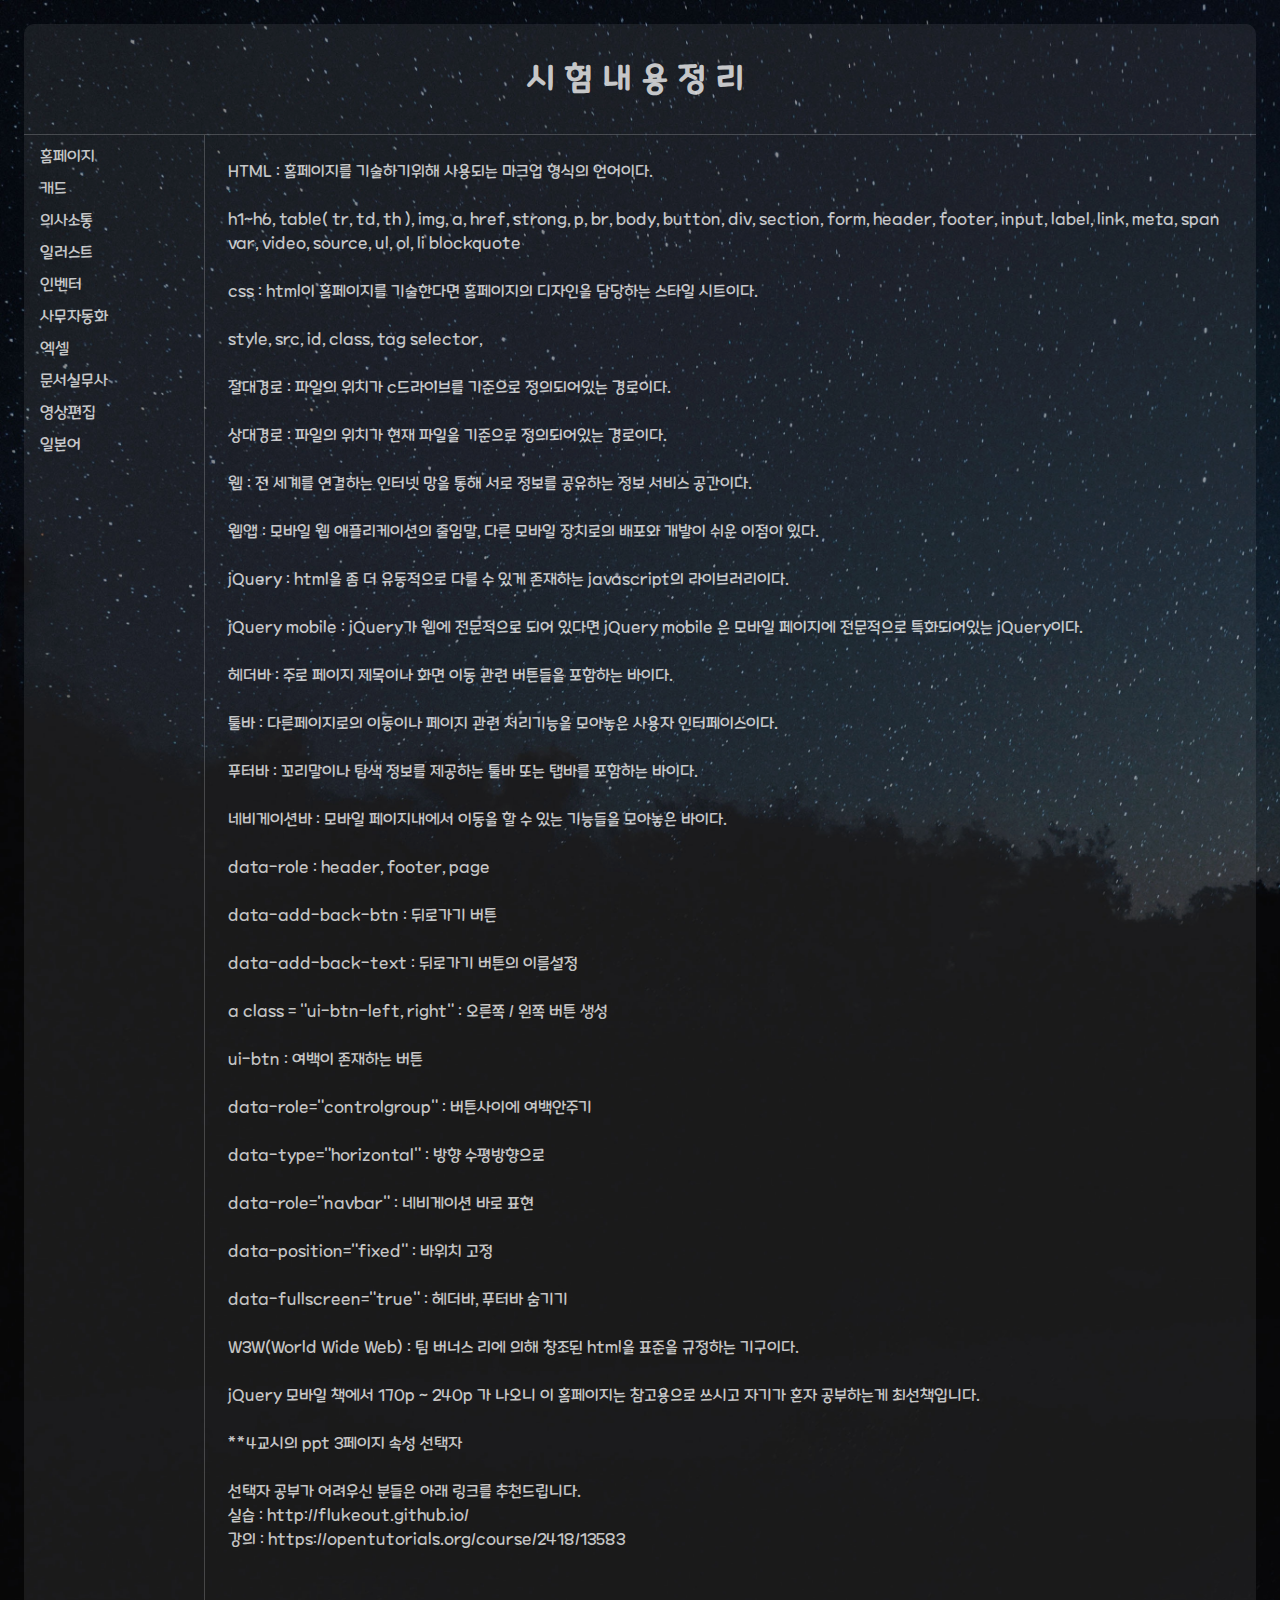
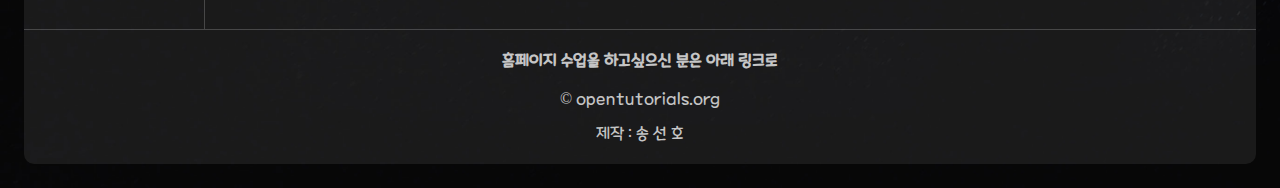
<file: index.html>
<!DOCTYPE html>
<html lang="en">
<head>
    <meta charset="UTF-8">
    <meta name="viewport" content="width=device-width, initial-scale=1">
    <link href="https://fonts.googleapis.com/css?family=Do+Hyeon" rel="stylesheet">
    <title>Exam Prepare</title>
    <link rel="stylesheet" href="exam.css">
    <link rel="shortcut icon" href="favicon.ico" />
</head>
<body>
    <div class="wrap">
        <header>
            <h1><a href="indexmain.html">시험내용정리</a></h1>
        </header>
        <nav>
            <ul>
                <li id="top"><a href="index.html">홈페이지</a></li>
                <li><a href="index(%20cad%20).html">캐드</a></li>
                <li><a href="index(%20communication%20).html">의사소통</a></li>
                <li><a href="index(%20illustrate%20).html">일러스트</a></li>
                <li><a href="index(%20inventor%20).html">인벤터</a></li>
                <li><a href="index(%20%EC%82%AC%EB%AC%B4%EC%9E%90%EB%8F%99%ED%99%94%20).html">사무자동화</a></li>
                <li><a href="index(%20excel%20).html">엑셀</a></li>
                <li><a href="index(%20%EB%AC%B8%EC%84%9C%EC%8B%A4%EB%B6%80%EC%82%AC%20).html">문서실무사</a></li>
                <li><a href="index(%20aftereffect%20).html">영상편집</a></li>
                <li><a href="index(%20%EC%9D%BC%EB%B3%B8%EC%96%B4%20).html">일본어</a></li>
            </ul>
        </nav>
        <article id="#">
            HTML : 홈페이지를 기술하기위해 사용되는 마크업 형식의 언어이다. <br><br>

            h1~h6, table( tr, td, th ), img, a, href, strong, p, br, body, button, div, section, form, header, footer, input, label, link, meta, span
            var, video, source, ul, ol, li blockquote<br><br>

            css : html이 홈페이지를 기술한다면 홈페이지의 디자인을 담당하는 스타일 시트이다. <br><br>

            style, src, id, class, tag selector, <br><br>

            절대경로 : 파일의 위치가 c드라이브를 기준으로 정의되어있는 경로이다. <br><br>

            상대경로 : 파일의 위치가 현재 파일을 기준으로 정의되어있는 경로이다. <br><br>

            웹 : 전 세계를 연결하는 인터넷 망을 통해 서로 정보를 공유하는 정보 서비스 공간이다.<br><br>

            웹앱 : 모바일 웹 애플리케이션의 줄임말, 다른 모바일 장치로의 배포와 개발이 쉬운 이점이 있다.<br><br>

            jQuery : html을 좀 더 유동적으로 다룰 수 있게 존재하는 javascript의 라이브러리이다.<br><br>

            jQuery mobile : jQuery가 웹에 전문적으로 되어 있다면 jQuery mobile 은 모바일 페이지에 전문적으로 특화되어있는 jQuery이다.<br><br>

            헤더바 : 주로 페이지 제목이나 화면 이동 관련 버튼들을 포함하는 바이다.<br><br>

            툴바 : 다른페이지로의 이동이나 페이지 관련 처리기능을 모아놓은 사용자 인터페이스이다.<br><br>

            푸터바 : 꼬리말이나 탐색 정보를 제공하는 툴바 또는 탭바를 포함하는 바이다.<br><br>

            네비게이션바 : 모바일 페이지내에서 이동을 할 수 있는 기능들을 모아놓은 바이다.<br><br>

            data-role : header, footer, page<br><br>

            data-add-back-btn : 뒤로가기 버튼<br><br>

            data-add-back-text : 뒤로가기 버튼의 이름설정<br><br>

            a class = "ui-btn-left, right" : 오른쪽 / 왼쪽 버튼 생성<br><br>

            ui-btn : 여백이 존재하는 버튼<br><br>

            data-role="controlgroup" : 버튼사이에 여백안주기<br><br>

            data-type="horizontal" : 방향 수평방향으로<br><br>

            data-role="navbar" : 네비게이션 바로 표현<br><br>

            data-position="fixed" : 바위치 고정<br><br>

            data-fullscreen="true" : 헤더바, 푸터바 숨기기<br><br>

            W3W(World Wide Web) : 팀 버너스 리에 의해 창조된 html을 표준을 규정하는 기구이다.<br><br>
            
            jQuery 모바일 책에서 170p ~ 240p 가 나오니 이 홈페이지는 참고용으로 쓰시고 자기가 혼자 공부하는게 최선책입니다. <br><br>

            **4교시의 ppt 3페이지 속성 선택자 <br><br>
            
            선택자 공부가 어려우신 분들은 아래 링크를 추천드립니다. <br>
            
            실습 : <a href="http://flukeout.github.io/">http://flukeout.github.io/</a><br>
            강의 : <a href="https://opentutorials.org/course/2418/13583">https://opentutorials.org/course/2418/13583</a>
            
        </article>
        <footer>
            <h4>홈페이지 수업을 하고싶으신 분은 아래 링크로</h4>
            &copy;<a href="https://opentutorials.org/course/1"> opentutorials.org</a>
            <p>제작 : 송 선 호</p>
        </footer>
    </div>
    <!-- 라이브리 시티 설치 코드 -->
    <div id="lv-container" data-id="city" data-uid="MTAyMC80MDMwNC8xNjgzMQ==" style="background-color : rgba(255,255,255,0.9); margin : auto; padding : 0; max-width : 1450px;">
        <script type="text/javascript">
       (function(d, s) {
           var j, e = d.getElementsByTagName(s)[0];

           if (typeof LivereTower === 'function') { return; }

           j = d.createElement(s);
           j.src = 'https://cdn-city.livere.com/js/embed.dist.js';
           j.async = true;

           e.parentNode.insertBefore(j, e);
       })(document, 'script');
        </script>
    <noscript> 라이브리 댓글 작성을 위해 JavaScript를 활성화 해주세요</noscript>
    </div>
    <!-- 시티 설치 코드 끝 -->
</body>
</html>
</file>
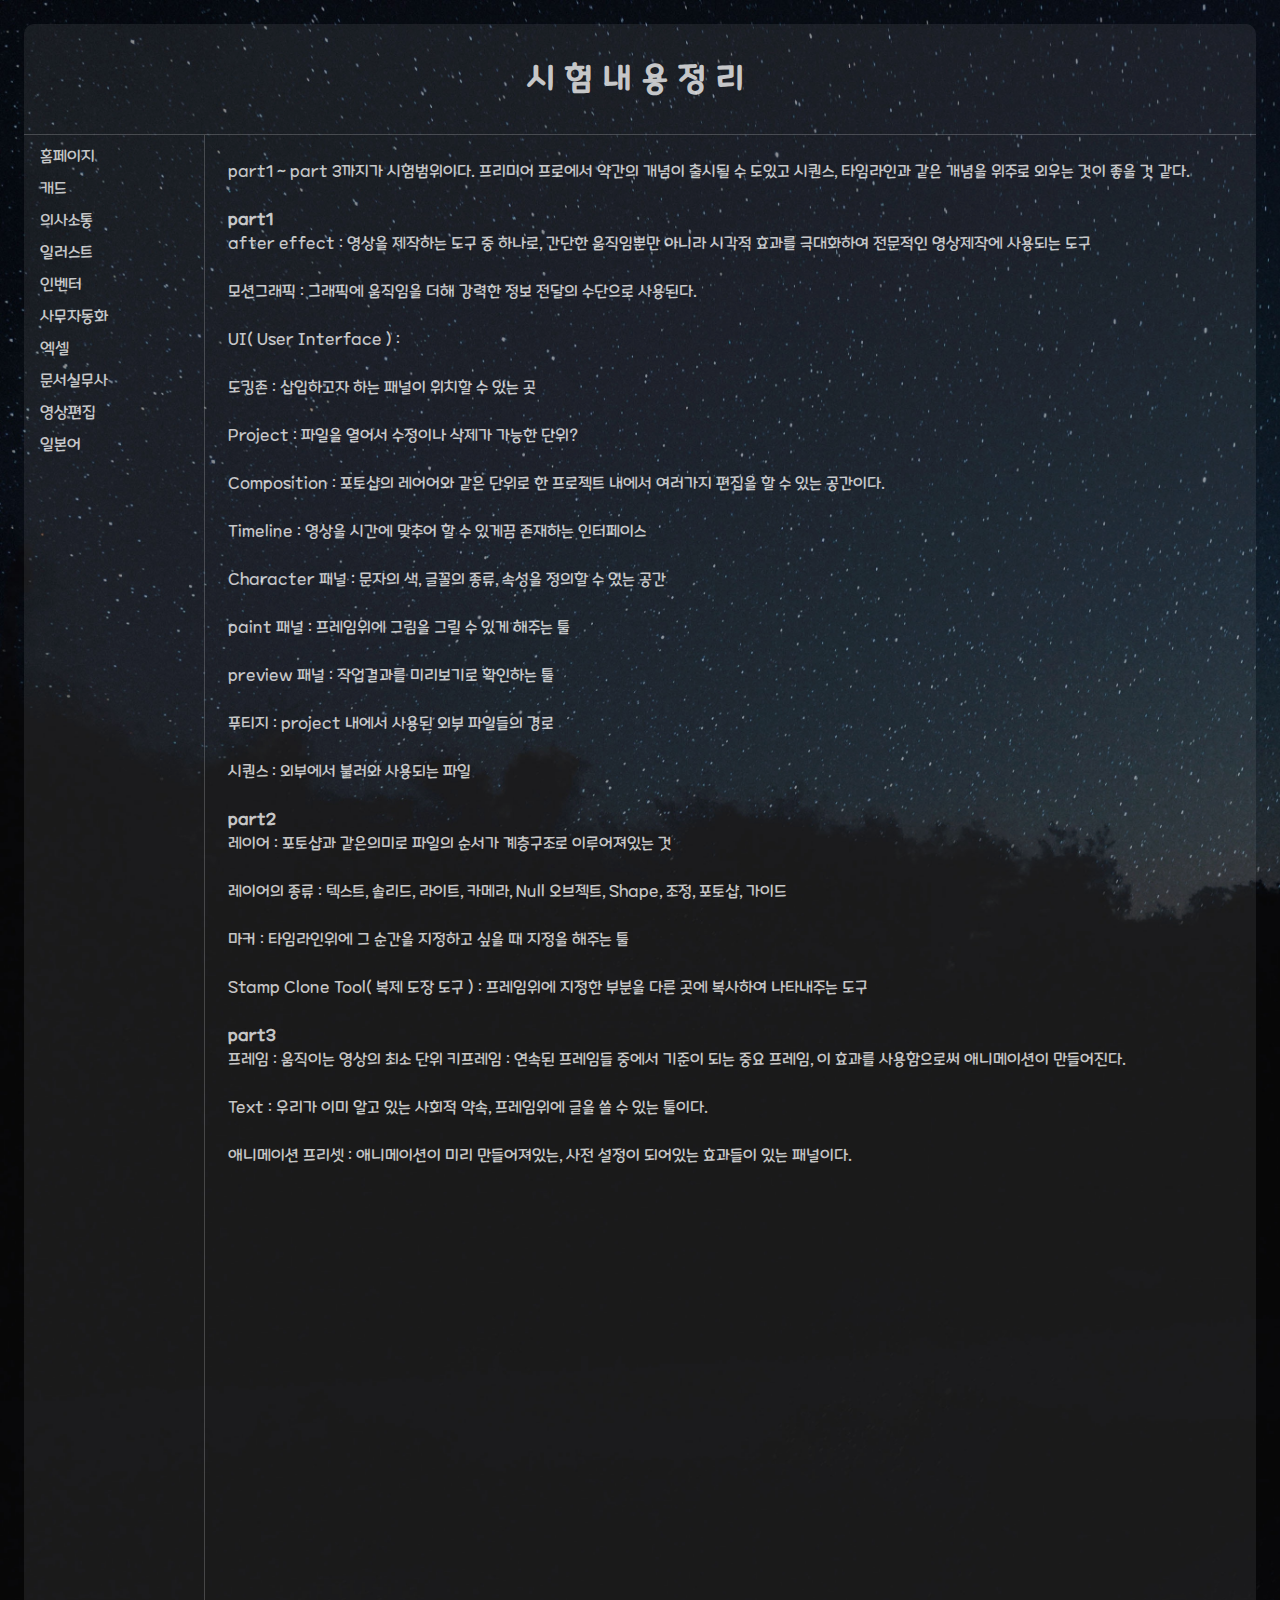
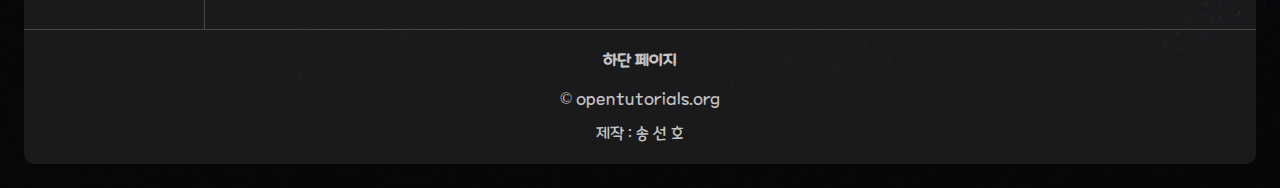
<file: index( aftereffect ).html>
<!DOCTYPE html>
<html lang="en">
<head>
    <meta charset="UTF-8">
    <meta name="viewport" content="width=device-width, initial-scale=1">
    <link href="https://fonts.googleapis.com/css?family=Do+Hyeon" rel="stylesheet">
    <title>AffterEffect</title>
    <link rel="stylesheet" href="exam.css">
    <link rel="shortcut icon" href="favicon.ico" />
</head>
<body>
    <div class="wrap">
        <header>
            <h1><a href="indexmain.html">시험내용정리</a></h1>
        </header>
        <nav>
            <ul>
                <li id="top"><a href="index.html">홈페이지</a></li>
                <li><a href="index(%20cad%20).html">캐드</a></li>
                <li><a href="index(%20communication%20).html">의사소통</a></li>
                <li><a href="index(%20illustrate%20).html">일러스트</a></li>
                <li><a href="index(%20inventor%20).html">인벤터</a></li>
                <li><a href="index(%20%EC%82%AC%EB%AC%B4%EC%9E%90%EB%8F%99%ED%99%94%20).html">사무자동화</a></li>
                <li><a href="index(%20excel%20).html">엑셀</a></li>
                <li><a href="index(%20%EB%AC%B8%EC%84%9C%EC%8B%A4%EB%B6%80%EC%82%AC%20).html">문서실무사</a></li>
                <li><a href="index(%20aftereffect%20).html">영상편집</a></li>
                <li><a href="index(%20%EC%9D%BC%EB%B3%B8%EC%96%B4%20).html">일본어</a></li>
            </ul>
        </nav>
        <article id="#">
            part1 ~ part 3까지가 시험범위이다. 프리미어 프로에서 약간의 개념이 출시될 수 도있고 시퀀스, 타임라인과 같은 개념을 위주로 외우는 것이 좋을 것 같다.
            <br><br>
            <strong>part1</strong><br>
	
            after effect : 영상을 제작하는 도구 중 하나로, 간단한 움직임뿐만 아니라 시각적 효과를 극대화하여 전문적인 영상제작에 사용되는 도구<br><br>

            모션그래픽 : 그래픽에 움직임을 더해 강력한 정보 전달의 수단으로 사용된다.<br><br>

            UI( User Interface ) : <br><br>

            도킹존 : 삽입하고자 하는 패널이 위치할 수 있는 곳<br><br>

            Project : 파일을 열어서 수정이나 삭제가 가능한 단위?<br><br>

            Composition : 포토샵의 레어어와 같은 단위로 한 프로젝트 내에서 여러가지 편집을 할 수 있는 공간이다.<br><br>

            Timeline : 영상을 시간에 맞추어 할 수 있게끔 존재하는 인터페이스<br><br>

            Character 패널 : 문자의 색, 글꼴의 종류, 속성을 정의할 수 있는 공간<br><br>

            paint 패널 : 프레임위에 그림을 그릴 수 있게 해주는 툴<br><br>

            preview 패널 : 작업결과를 미리보기로 확인하는 툴<br><br>

            푸티지 : project 내에서 사용된 외부 파일들의 경로<br><br>

            시퀀스 : 외부에서 불러와 사용되는 파일<br><br>

            <strong>part2</strong><br>

            레이어 : 포토샵과 같은의미로 파일의 순서가 계층구조로 이루어져있는 것<br><br>

            레이어의 종류 : 텍스트, 솔리드, 라이트, 카메라, Null 오브젝트, Shape, 조정, 포토샵, 가이드<br><br>

            마커 : 타임라인위에 그 순간을 지정하고 싶을 때 지정을 해주는 툴<br><br>

            Stamp Clone Tool( 복제 도장 도구 ) : 프레임위에 지정한 부분을 다른 곳에 복사하여 나타내주는 도구<br><br>

            <strong>part3</strong><br>

            프레임 : 움직이는 영상의 최소 단위

            키프레임 : 연속된 프레임들 중에서 기준이 되는 중요 프레임, 이 효과를 사용함으로써 애니메이션이 만들어진다.<br><br>

            Text : 우리가 이미 알고 있는 사회적 약속, 프레임위에 글을 쓸 수 있는 툴이다.<br><br>

            애니메이션 프리셋 : 애니메이션이 미리 만들어져있는, 사전 설정이 되어있는 효과들이 있는 패널이다.<br><br>

        </article>
        <footer>
            <h4>하단 페이지</h4>
            &copy;<a href="https://opentutorials.org/course/1"> opentutorials.org</a>
            <p>제작 : 송 선 호</p>
        </footer>
    </div>
</body>
</html>
</file>
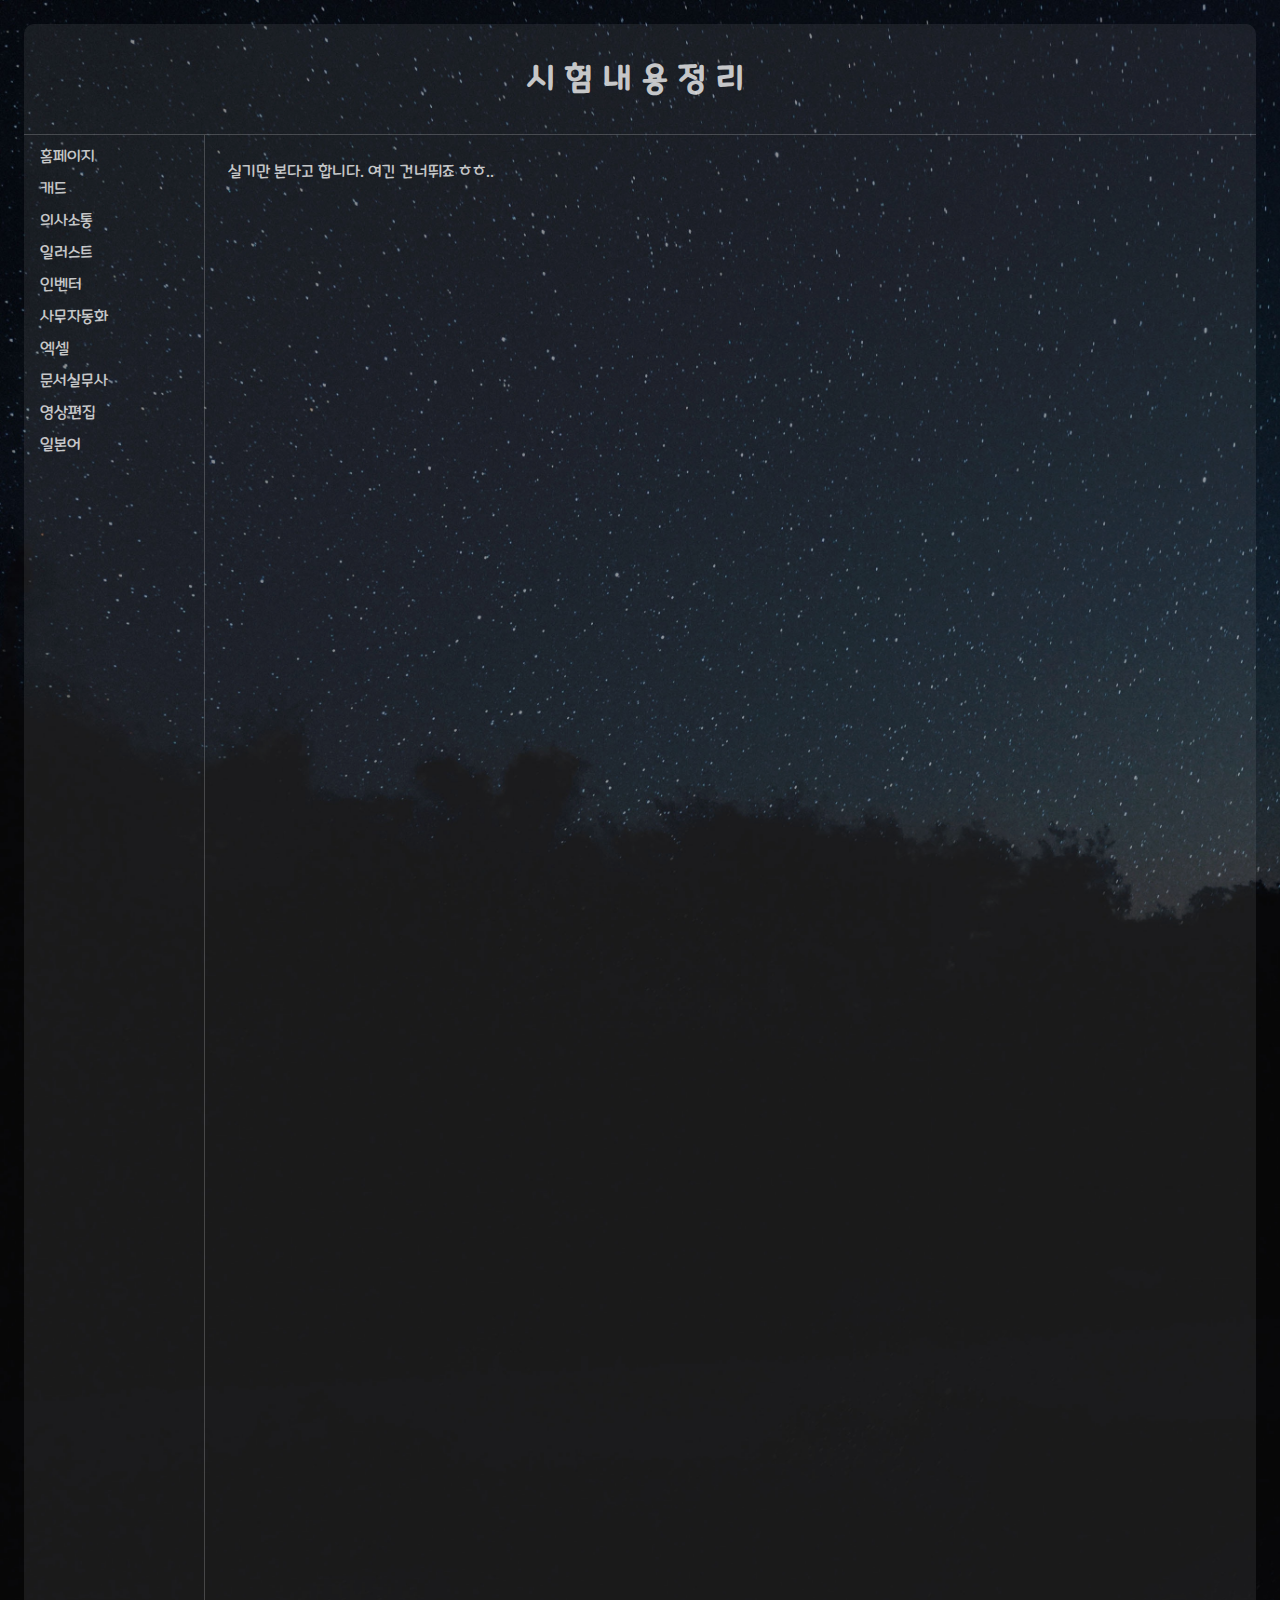
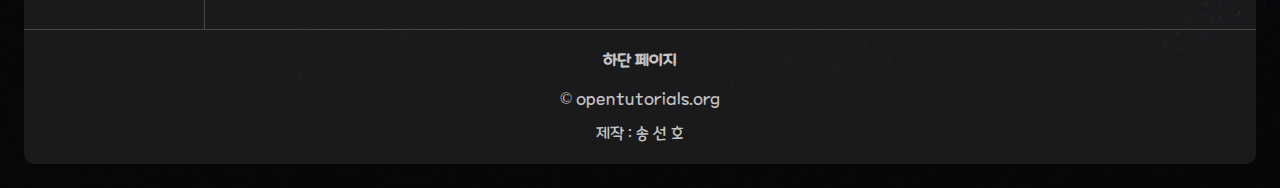
<file: index( cad ).html>
<!DOCTYPE HTML>
<html lang="en">
<head>
    <meta charset="UTF-8">
    <meta name="viewport" content="width=device-width, initial-scale=1">
    <link rel="stylesheet" href="exam.css">
    <title>AutoCAD</title>
    <link rel="shortcut icon" href="favicon.ico" />
</head>
<body>
    <div class="wrap">
        <header>
            <h1><a href="indexmain.html">시험내용정리</a></h1>
        </header>
        <nav>
            <ul>
                <li id="top"><a href="index.html">홈페이지</a></li>
                <li><a href="index(%20cad%20).html">캐드</a></li>
                <li><a href="index(%20communication%20).html">의사소통</a></li>
                <li><a href="index(%20illustrate%20).html">일러스트</a></li>
                <li><a href="index(%20inventor%20).html">인벤터</a></li>
                <li><a href="index(%20%EC%82%AC%EB%AC%B4%EC%9E%90%EB%8F%99%ED%99%94%20).html">사무자동화</a></li>
                <li><a href="index(%20excel%20).html">엑셀</a></li>
                <li><a href="index(%20%EB%AC%B8%EC%84%9C%EC%8B%A4%EB%B6%80%EC%82%AC%20).html">문서실무사</a></li>
                <li><a href="index(%20aftereffect%20).html">영상편집</a></li>
                <li><a href="index(%20%EC%9D%BC%EB%B3%B8%EC%96%B4%20).html">일본어</a></li>
            </ul>
        </nav>
        <article id="#">
        	실기만 본다고 합니다. 여긴 건너뛰죠 ㅎㅎ..
        </article>
        <footer>
            <h4>하단 페이지</h4>
            &copy;<a href="https://opentutorials.org/course/1"> opentutorials.org</a>
            <p>제작 : 송 선 호</p>
        </footer>
    </div>
</body>
</html>
</file>
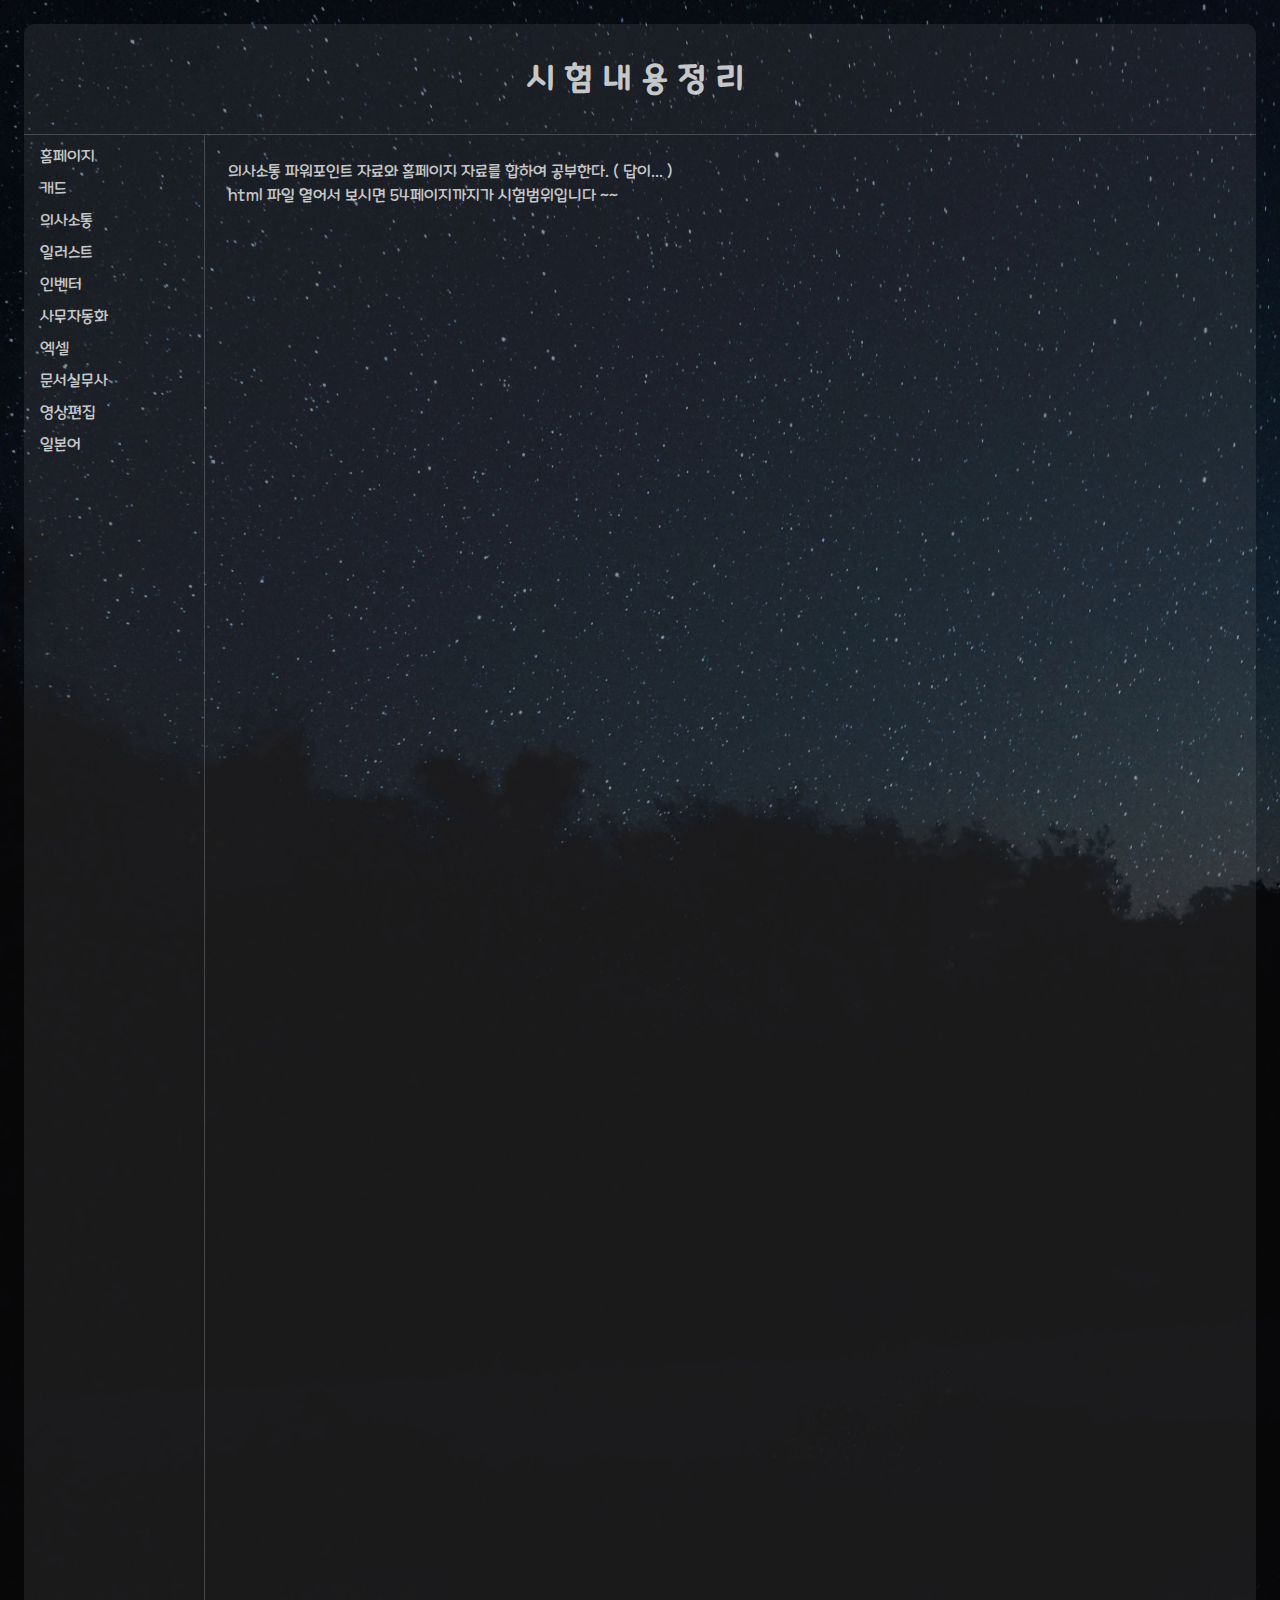
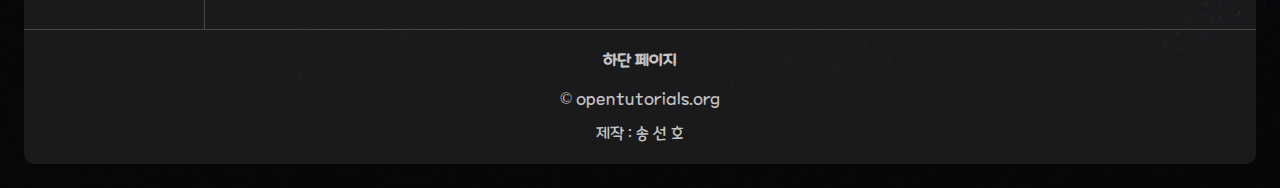
<file: index( communication ).html>
<!DOCTYPE html>
<html lang="en">
<head>
    <meta charset="UTF-8">
    <meta name="viewport" content="width=device-width, initial-scale=1">
    <link href="https://fonts.googleapis.com/css?family=Do+Hyeon" rel="stylesheet">
    <title>Communication</title>
    <link rel="stylesheet" href="exam.css">
    <link rel="shortcut icon" href="favicon.ico" />
</head>
<body>
    <div class="wrap">
        <header>
            <h1><a href="indexmain.html">시험내용정리</a></h1>
        </header>
        <nav>
            <ul>
                <li id="top"><a href="index.html">홈페이지</a></li>
                <li><a href="index(%20cad%20).html">캐드</a></li>
                <li><a href="index(%20communication%20).html">의사소통</a></li>
                <li><a href="index(%20illustrate%20).html">일러스트</a></li>
                <li><a href="index(%20inventor%20).html">인벤터</a></li>
                <li><a href="index(%20%EC%82%AC%EB%AC%B4%EC%9E%90%EB%8F%99%ED%99%94%20).html">사무자동화</a></li>
                <li><a href="index(%20excel%20).html">엑셀</a></li>
                <li><a href="index(%20%EB%AC%B8%EC%84%9C%EC%8B%A4%EB%B6%80%EC%82%AC%20).html">문서실무사</a></li>
                <li><a href="index(%20aftereffect%20).html">영상편집</a></li>
                <li><a href="index(%20%EC%9D%BC%EB%B3%B8%EC%96%B4%20).html">일본어</a></li>
            </ul>
        </nav>
        <article id="#">
            의사소통 파워포인트 자료와 홈페이지 자료를 합하여 공부한다. ( 답이... ) <br>
            html 파일 열어서 보시면 54페이지까지가 시험범위입니다 ~~
        </article>
        <footer>
            <h4>하단 페이지</h4>
            &copy;<a href="https://opentutorials.org/course/1"> opentutorials.org</a>
            <p>제작 : 송 선 호</p>
        </footer>
    </div>
</body>
</html>
</file>
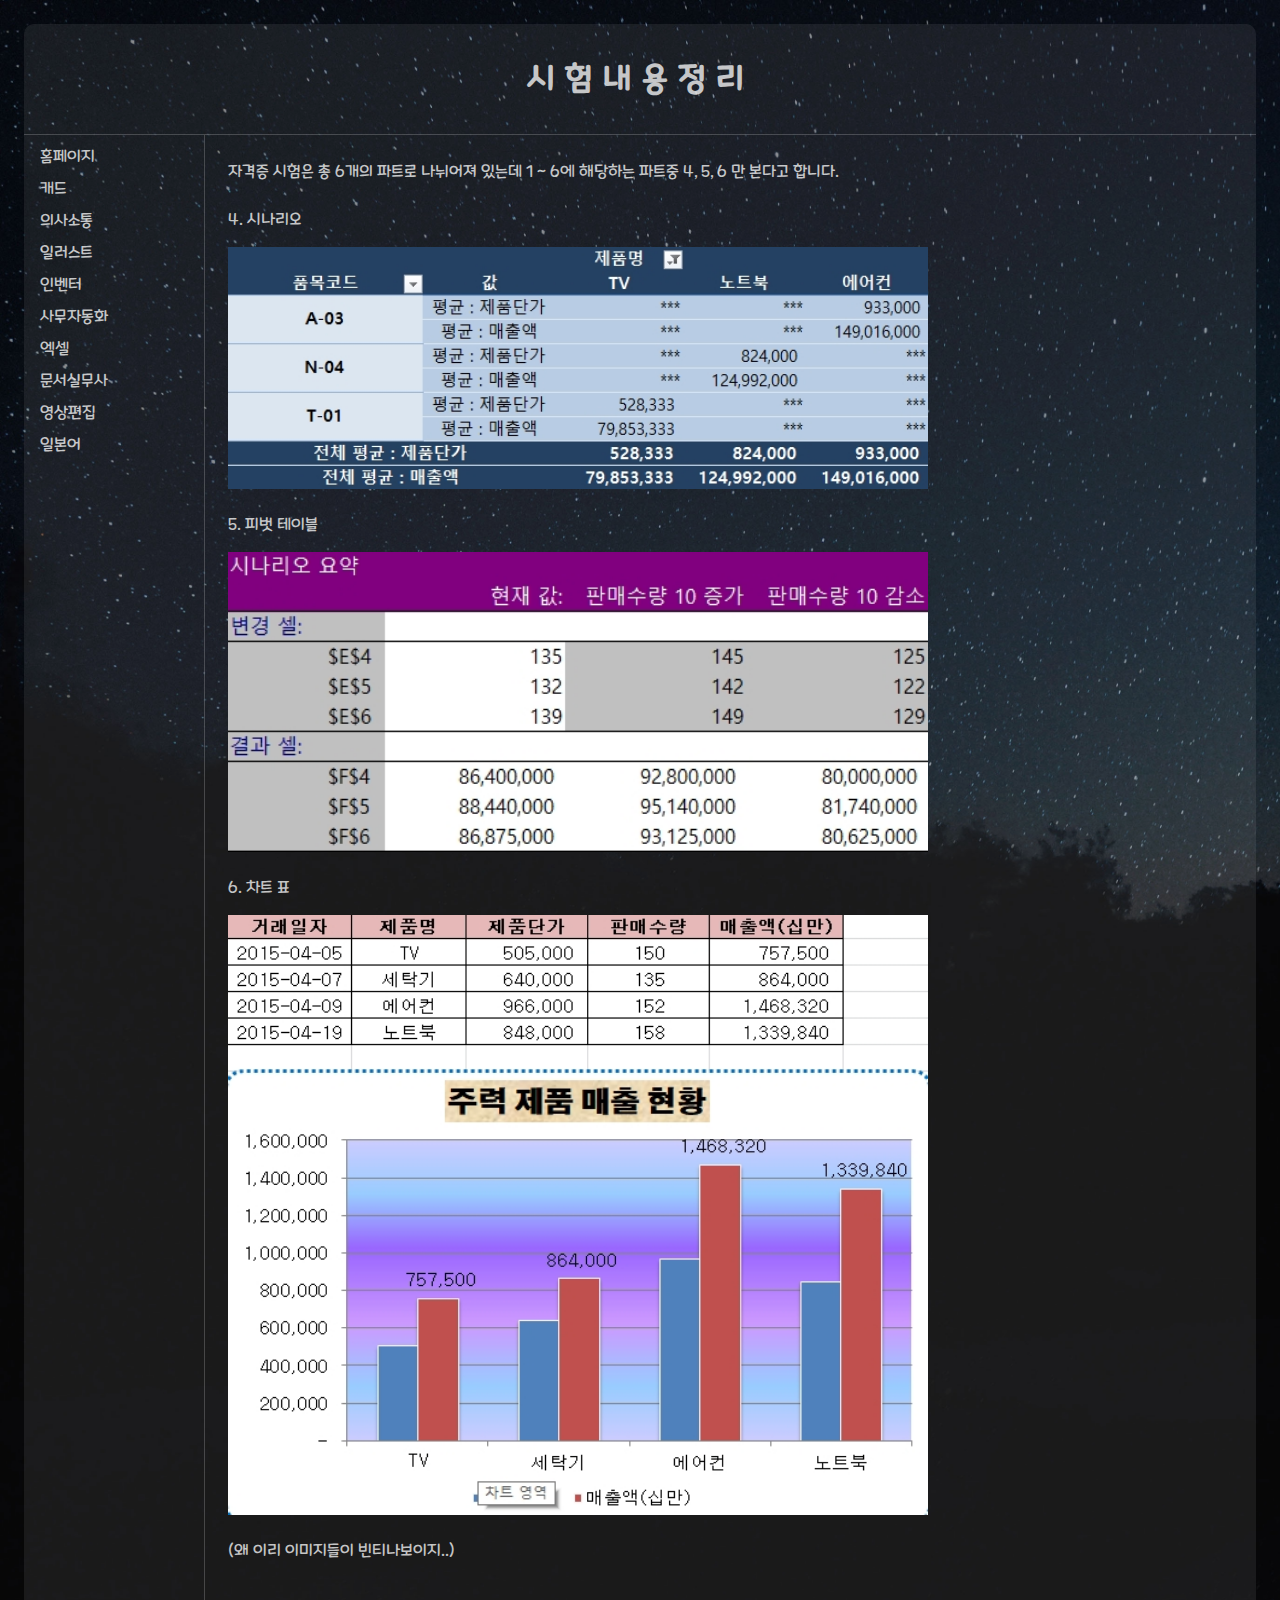
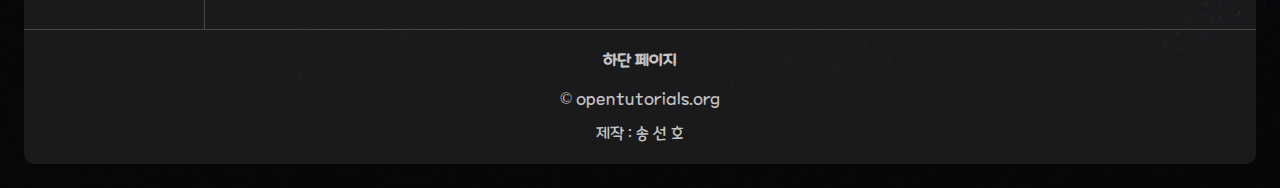
<file: index( excel ).html>
<!DOCTYPE html>
<html lang="en">
<head>
    <meta charset="UTF-8">
    <meta name="viewport" content="width=device-width, initial-scale=1">
    <link href="https://fonts.googleapis.com/css?family=Do+Hyeon" rel="stylesheet">
    <title>Excel</title>
    <link rel="stylesheet" href="exam.css">
    <link rel="shortcut icon" href="favicon.ico" />
</head>
<body>
    <div class="wrap">
        <div class="header"></div>
        <header>
            <h1><a href="indexmain.html">시험내용정리</a></h1>
        </header>
        <nav>
            <ul>
                <li id="top"><a href="index.html">홈페이지</a></li>
                <li><a href="index(%20cad%20).html">캐드</a></li>
                <li><a href="index(%20communication%20).html">의사소통</a></li>
                <li><a href="index(%20illustrate%20).html">일러스트</a></li>
                <li><a href="index(%20inventor%20).html">인벤터</a></li>
                <li><a href="index(%20%EC%82%AC%EB%AC%B4%EC%9E%90%EB%8F%99%ED%99%94%20).html">사무자동화</a></li>
                <li><a href="index(%20excel%20).html">엑셀</a></li>
                <li><a href="index(%20%EB%AC%B8%EC%84%9C%EC%8B%A4%EB%B6%80%EC%82%AC%20).html">문서실무사</a></li>
                <li><a href="index(%20aftereffect%20).html">영상편집</a></li>
                <li><a href="index(%20%EC%9D%BC%EB%B3%B8%EC%96%B4%20).html">일본어</a></li>
            </ul>
        </nav>
        <article id="#">
            자격증 시험은 총 6개의 파트로 나뉘어져 있는데 1 ~ 6에 해당하는 파트중 4, 5, 6 만 본다고 합니다. <br><br>
            4. 시나리오<br>
            <img src="1.jpg" alt="1.jpg"><br>
            5. 피벗 테이블 <br>
            <img src="2.jpg" alt="2.jpg"><br>
            6. 차트 표<br>
            <img src="3.jpg" alt="3.jpg"><br>
            (왜 이리 이미지들이 빈티나보이지..)
        </article>
        <footer>
            <h4>하단 페이지</h4>
            &copy;<a href="https://opentutorials.org/course/1"> opentutorials.org</a>
            <p>제작 : 송 선 호</p>
        </footer>
    </div>
</body>
</html>
</file>
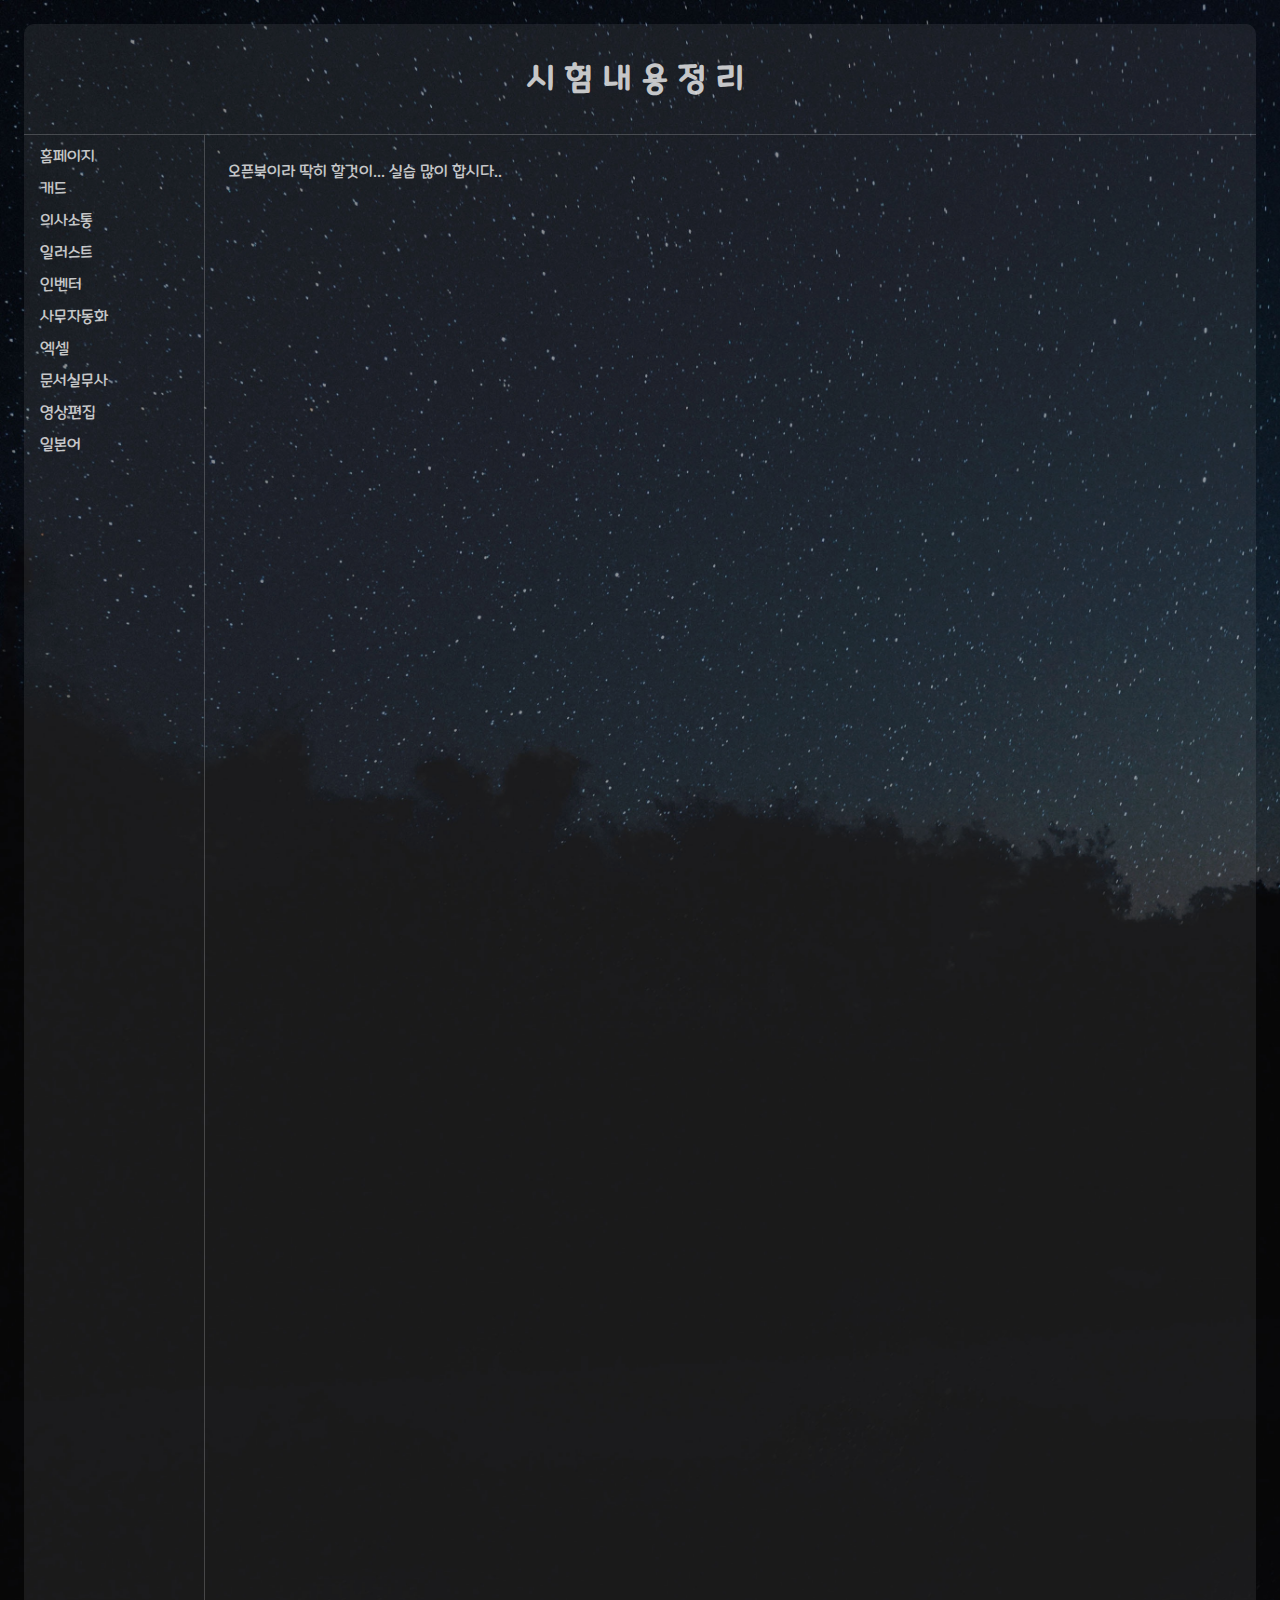
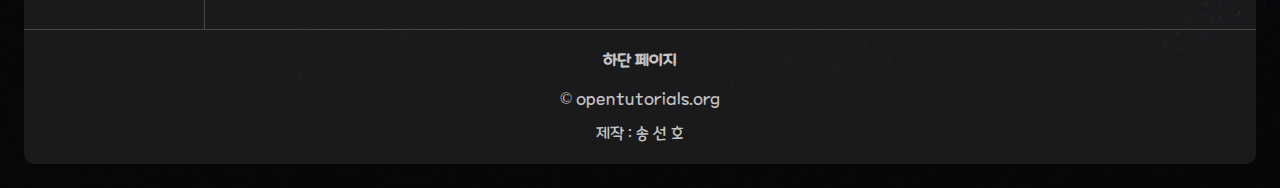
<file: index( illustrate ).html>
<!DOCTYPE html>
<html lang="en">
<head>
    <meta charset="UTF-8">
    <meta name="viewport" content="width=device-width, initial-scale=1">
    <link href="https://fonts.googleapis.com/css?family=Do+Hyeon" rel="stylesheet">
    <title>Illustrate</title>
    <link rel="stylesheet" href="exam.css">
    <link rel="shortcut icon" href="favicon.ico" />
</head>
<body>
    <div class="wrap">
        <header>
            <h1><a href="indexmain.html">시험내용정리</a></h1>
        </header>
        <nav>
            <ul>
                <li id="top"><a href="index.html">홈페이지</a></li>
                <li><a href="index(%20cad%20).html">캐드</a></li>
                <li><a href="index(%20communication%20).html">의사소통</a></li>
                <li><a href="index(%20illustrate%20).html">일러스트</a></li>
                <li><a href="index(%20inventor%20).html">인벤터</a></li>
                <li><a href="index(%20%EC%82%AC%EB%AC%B4%EC%9E%90%EB%8F%99%ED%99%94%20).html">사무자동화</a></li>
                <li><a href="index(%20excel%20).html">엑셀</a></li>
                <li><a href="index(%20%EB%AC%B8%EC%84%9C%EC%8B%A4%EB%B6%80%EC%82%AC%20).html">문서실무사</a></li>
                <li><a href="index(%20aftereffect%20).html">영상편집</a></li>
                <li><a href="index(%20%EC%9D%BC%EB%B3%B8%EC%96%B4%20).html">일본어</a></li>
            </ul>
        </nav>
        <article id="#">
            오픈북이라 딱히 할것이... 실습 많이 합시다..
        </article>
        <footer>
            <h4>하단 페이지</h4>
            &copy;<a href="https://opentutorials.org/course/1"> opentutorials.org</a>
            <p>제작 : 송 선 호</p>
        </footer>
    </div>
</body>
</html>
</file>
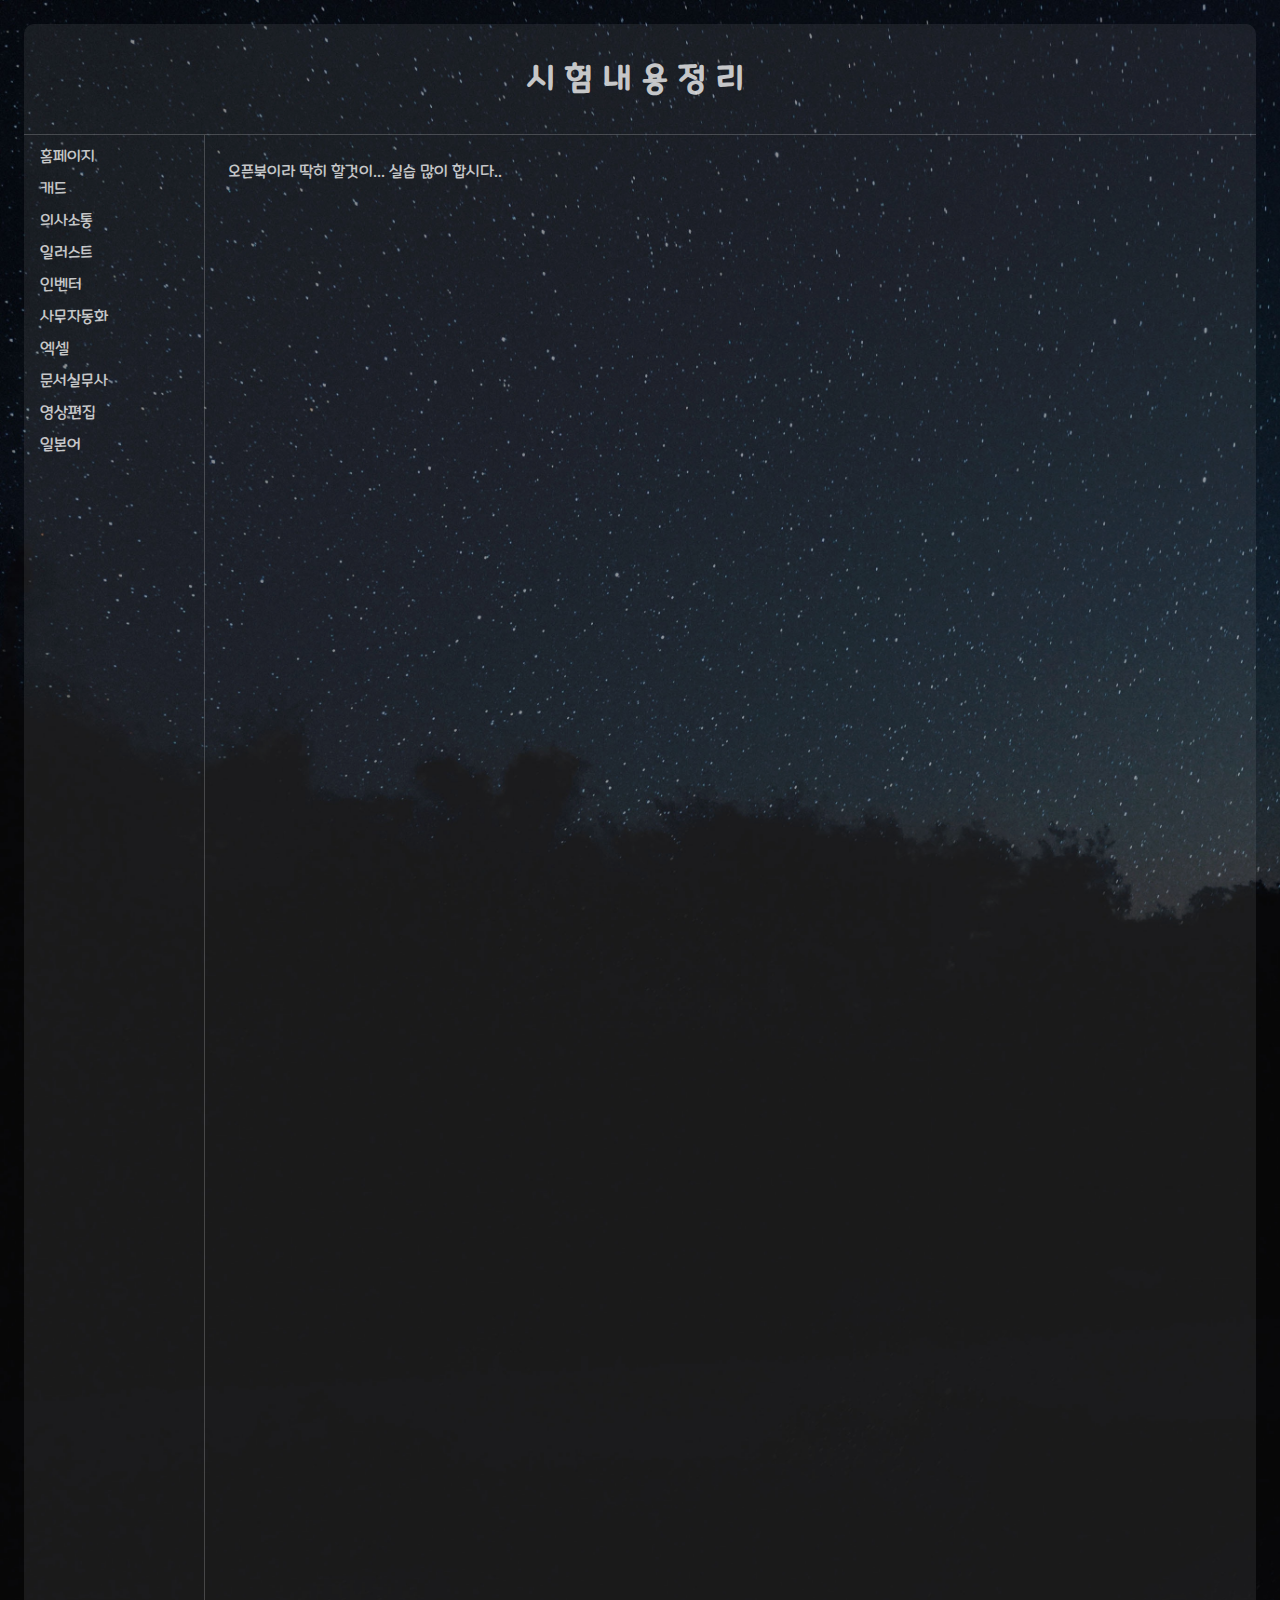
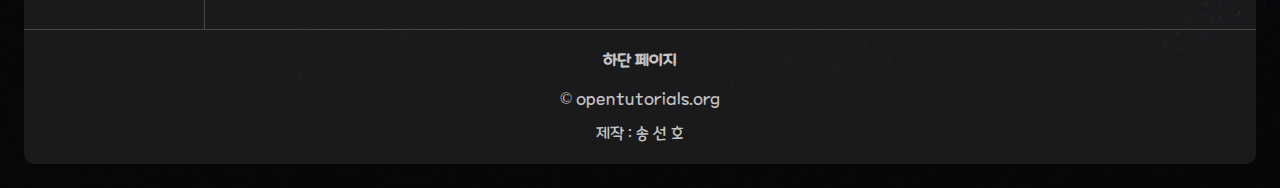
<file: index( inventor ).html>
<!DOCTYPE html>
<html lang="en">
<head>
    <meta charset="UTF-8">
    <meta name="viewport" content="width=device-width, initial-scale=1">
    <link href="https://fonts.googleapis.com/css?family=Do+Hyeon" rel="stylesheet">
    <title>Inventor</title>
    <link rel="stylesheet" href="exam.css">
    <link rel="shortcut icon" href="favicon.ico" />
</head>
<body>
    <div class="wrap">
        <header>
            <h1><a href="indexmain.html">시험내용정리</a></h1>
        </header>
        <nav>
            <ul>
                <li id="top"><a href="index.html">홈페이지</a></li>
                <li><a href="index(%20cad%20).html">캐드</a></li>
                <li><a href="index(%20communication%20).html">의사소통</a></li>
                <li><a href="index(%20illustrate%20).html">일러스트</a></li>
                <li><a href="index(%20inventor%20).html">인벤터</a></li>
                <li><a href="index(%20%EC%82%AC%EB%AC%B4%EC%9E%90%EB%8F%99%ED%99%94%20).html">사무자동화</a></li>
                <li><a href="index(%20excel%20).html">엑셀</a></li>
                <li><a href="index(%20%EB%AC%B8%EC%84%9C%EC%8B%A4%EB%B6%80%EC%82%AC%20).html">문서실무사</a></li>
                <li><a href="index(%20aftereffect%20).html">영상편집</a></li>
                <li><a href="index(%20%EC%9D%BC%EB%B3%B8%EC%96%B4%20).html">일본어</a></li>
            </ul>
        </nav>
        <article id="#">
            오픈북이라 딱히 할것이... 실습 많이 합시다..
        </article>
        <footer>
            <h4>하단 페이지</h4>
            &copy;<a href="https://opentutorials.org/course/1"> opentutorials.org</a>
            <p>제작 : 송 선 호</p>
        </footer>
    </div>
</body>
</html>
</file>
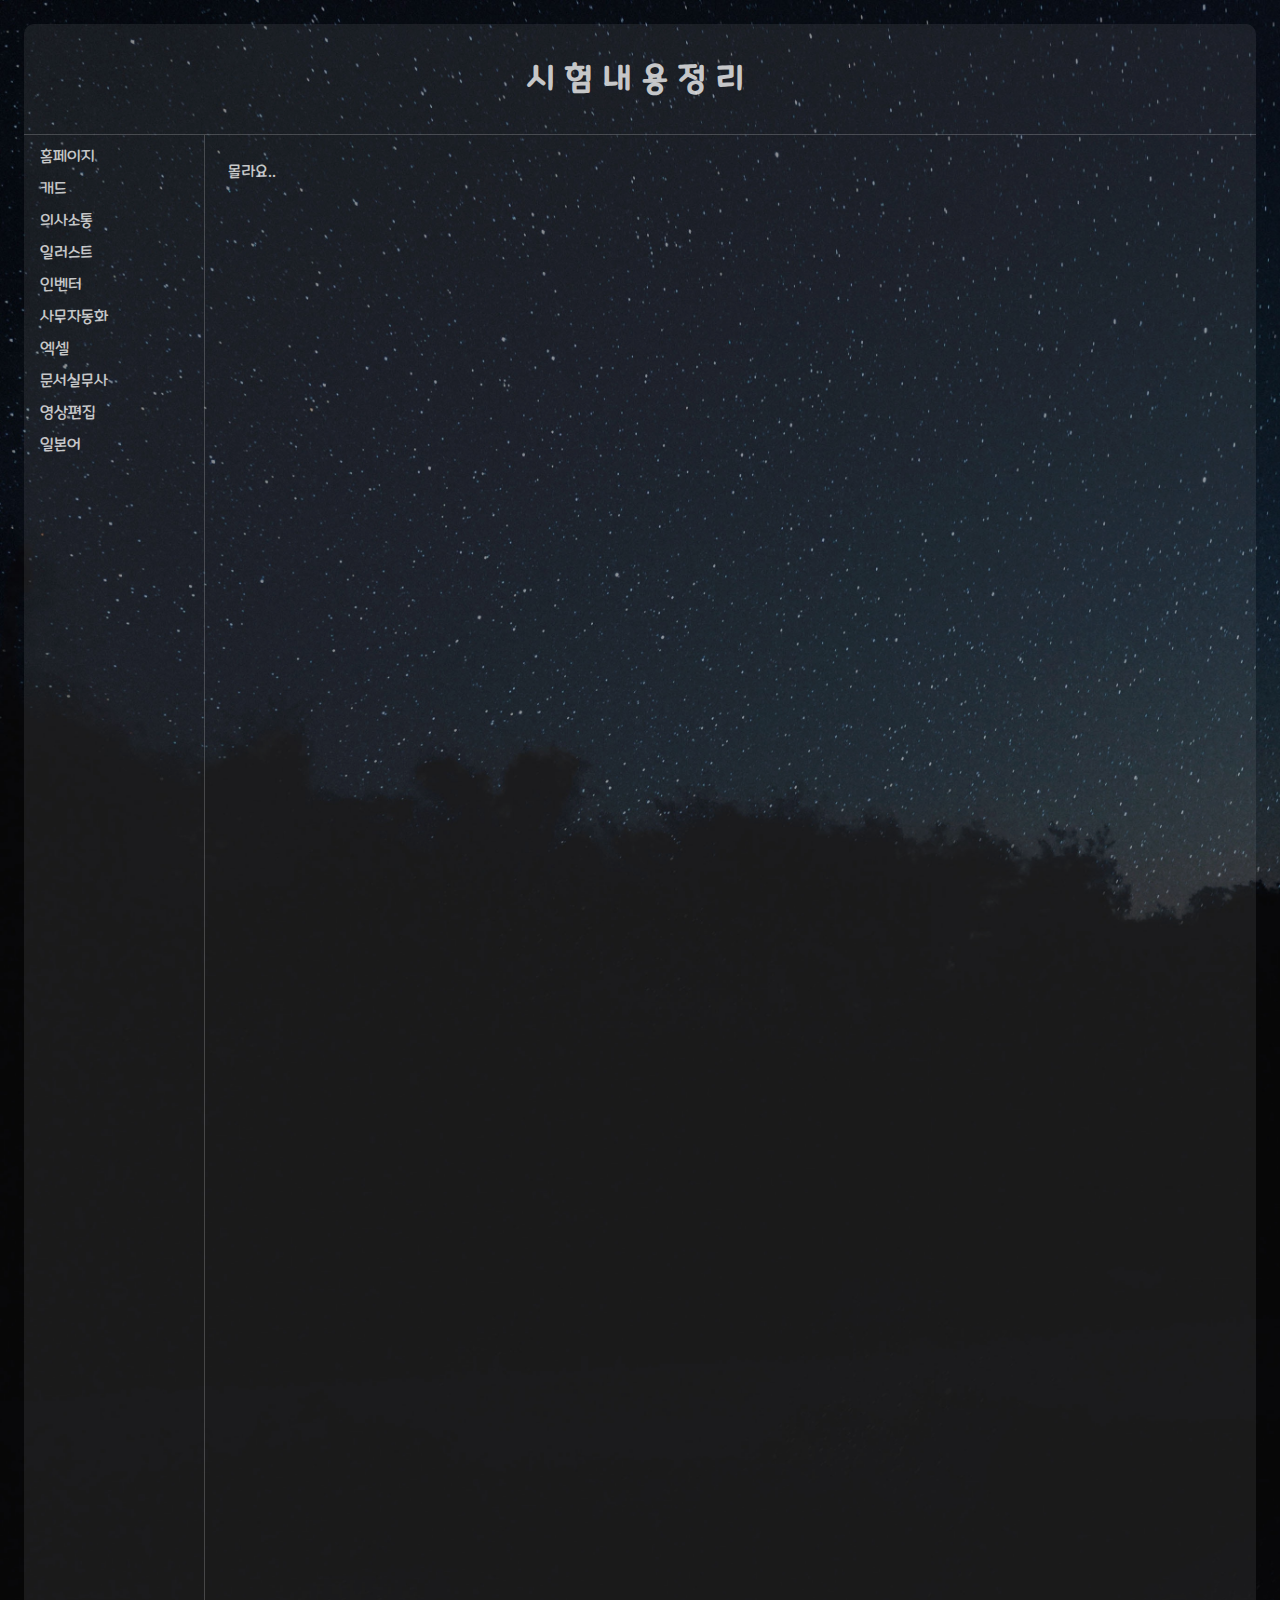
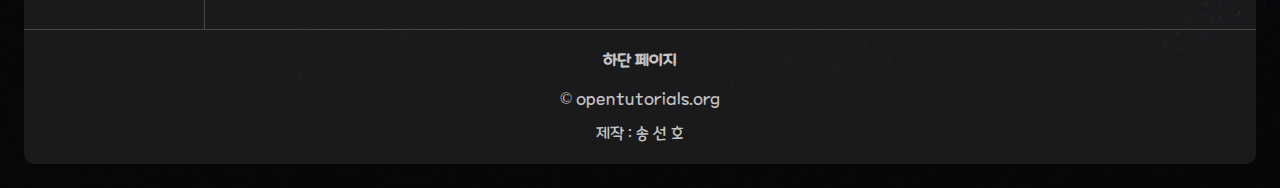
<file: index( 문서실부사 ).html>
<!DOCTYPE html>
<html lang="en">
<head>
    <meta charset="UTF-8">
    <meta name="viewport" content="width=device-width, initial-scale=1">
    <link href="https://fonts.googleapis.com/css?family=Do+Hyeon" rel="stylesheet">
    <title>문서실무사</title>
    <link rel="stylesheet" href="exam.css">
    <link rel="shortcut icon" href="favicon.ico" />
</head>
<body>
    <div class="wrap">
        <header>
            <h1><a href="indexmain.html">시험내용정리</a></h1>
        </header>
        <nav>
            <ul>
                <li id="top"><a href="index.html">홈페이지</a></li>
                <li><a href="index(%20cad%20).html">캐드</a></li>
                <li><a href="index(%20communication%20).html">의사소통</a></li>
                <li><a href="index(%20illustrate%20).html">일러스트</a></li>
                <li><a href="index(%20inventor%20).html">인벤터</a></li>
                <li><a href="index(%20%EC%82%AC%EB%AC%B4%EC%9E%90%EB%8F%99%ED%99%94%20).html">사무자동화</a></li>
                <li><a href="index(%20excel%20).html">엑셀</a></li>
                <li><a href="index(%20%EB%AC%B8%EC%84%9C%EC%8B%A4%EB%B6%80%EC%82%AC%20).html">문서실무사</a></li>
                <li><a href="index(%20aftereffect%20).html">영상편집</a></li>
                <li><a href="index(%20%EC%9D%BC%EB%B3%B8%EC%96%B4%20).html">일본어</a></li>
            </ul>
        </nav>
        <article id="#">
           몰라요..
        </article>
        <footer>
            <h4>하단 페이지</h4>
            &copy;<a href="https://opentutorials.org/course/1"> opentutorials.org</a>
            <p>제작 : 송 선 호</p>
        </footer>
    </div>
</body>
</html>
</file>
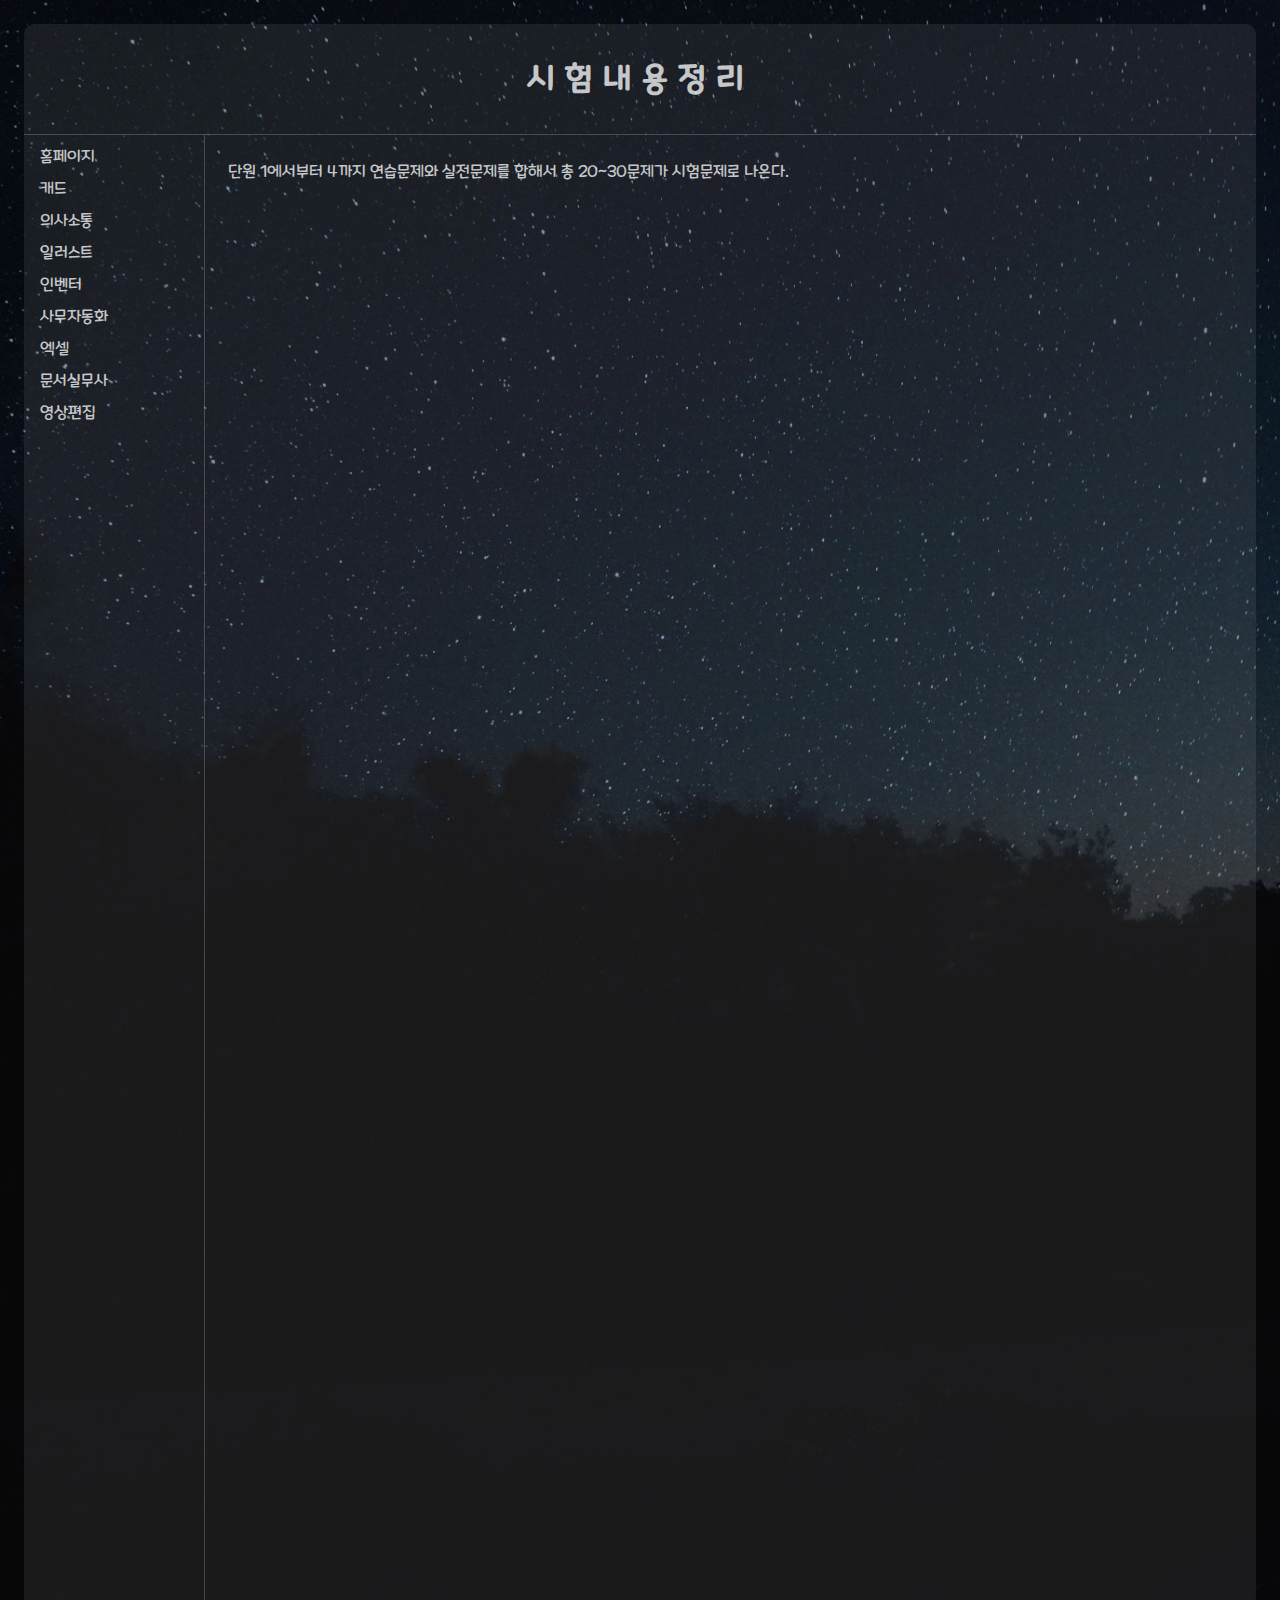
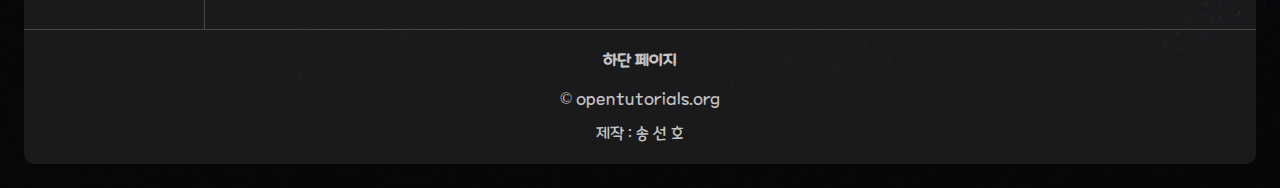
<file: index( 사무자동화 ).html>
<!DOCTYPE html>
<html lang="en">
<head>
    <meta charset="UTF-8">
    <meta name="viewport" content="width=device-width, initial-scale=1">
    <link href="https://fonts.googleapis.com/css?family=Do+Hyeon" rel="stylesheet">
    <title>사무자동화</title>
    <link rel="stylesheet" href="exam.css">
    <link rel="shortcut icon" href="favicon.ico" />
</head>
<body>
    <div class="wrap">
        <header>
            <h1><a href="indexmain.html">시험내용정리</a></h1>
        </header>
        <nav>
            <ul>
                <li id="top"><a href="index.html">홈페이지</a></li>
                <li><a href="index(%20cad%20).html">캐드</a></li>
                <li><a href="index(%20communication%20).html">의사소통</a></li>
                <li><a href="index(%20illustrate%20).html">일러스트</a></li>
                <li><a href="index(%20inventor%20).html">인벤터</a></li>
                <li><a href="index(%20%EC%82%AC%EB%AC%B4%EC%9E%90%EB%8F%99%ED%99%94%20).html">사무자동화</a></li>
                <li><a href="index(%20excel%20).html">엑셀</a></li>
                <li><a href="index(%20%EB%AC%B8%EC%84%9C%EC%8B%A4%EB%B6%80%EC%82%AC%20).html">문서실무사</a></li>
                <li><a href="index(%20aftereffect%20).html">영상편집</a></li>
            </ul>
        </nav>
        <article id="#">
            단원 1에서부터 4까지 연습문제와 실전문제를 합해서 총 20~30문제가 시험문제로 나온다.
        </article>
        <footer>
            <h4>하단 페이지</h4>
            &copy;<a href="https://opentutorials.org/course/1"> opentutorials.org</a>
            <p>제작 : 송 선 호</p>
        </footer>
    </div>
</body>
</html>
</file>
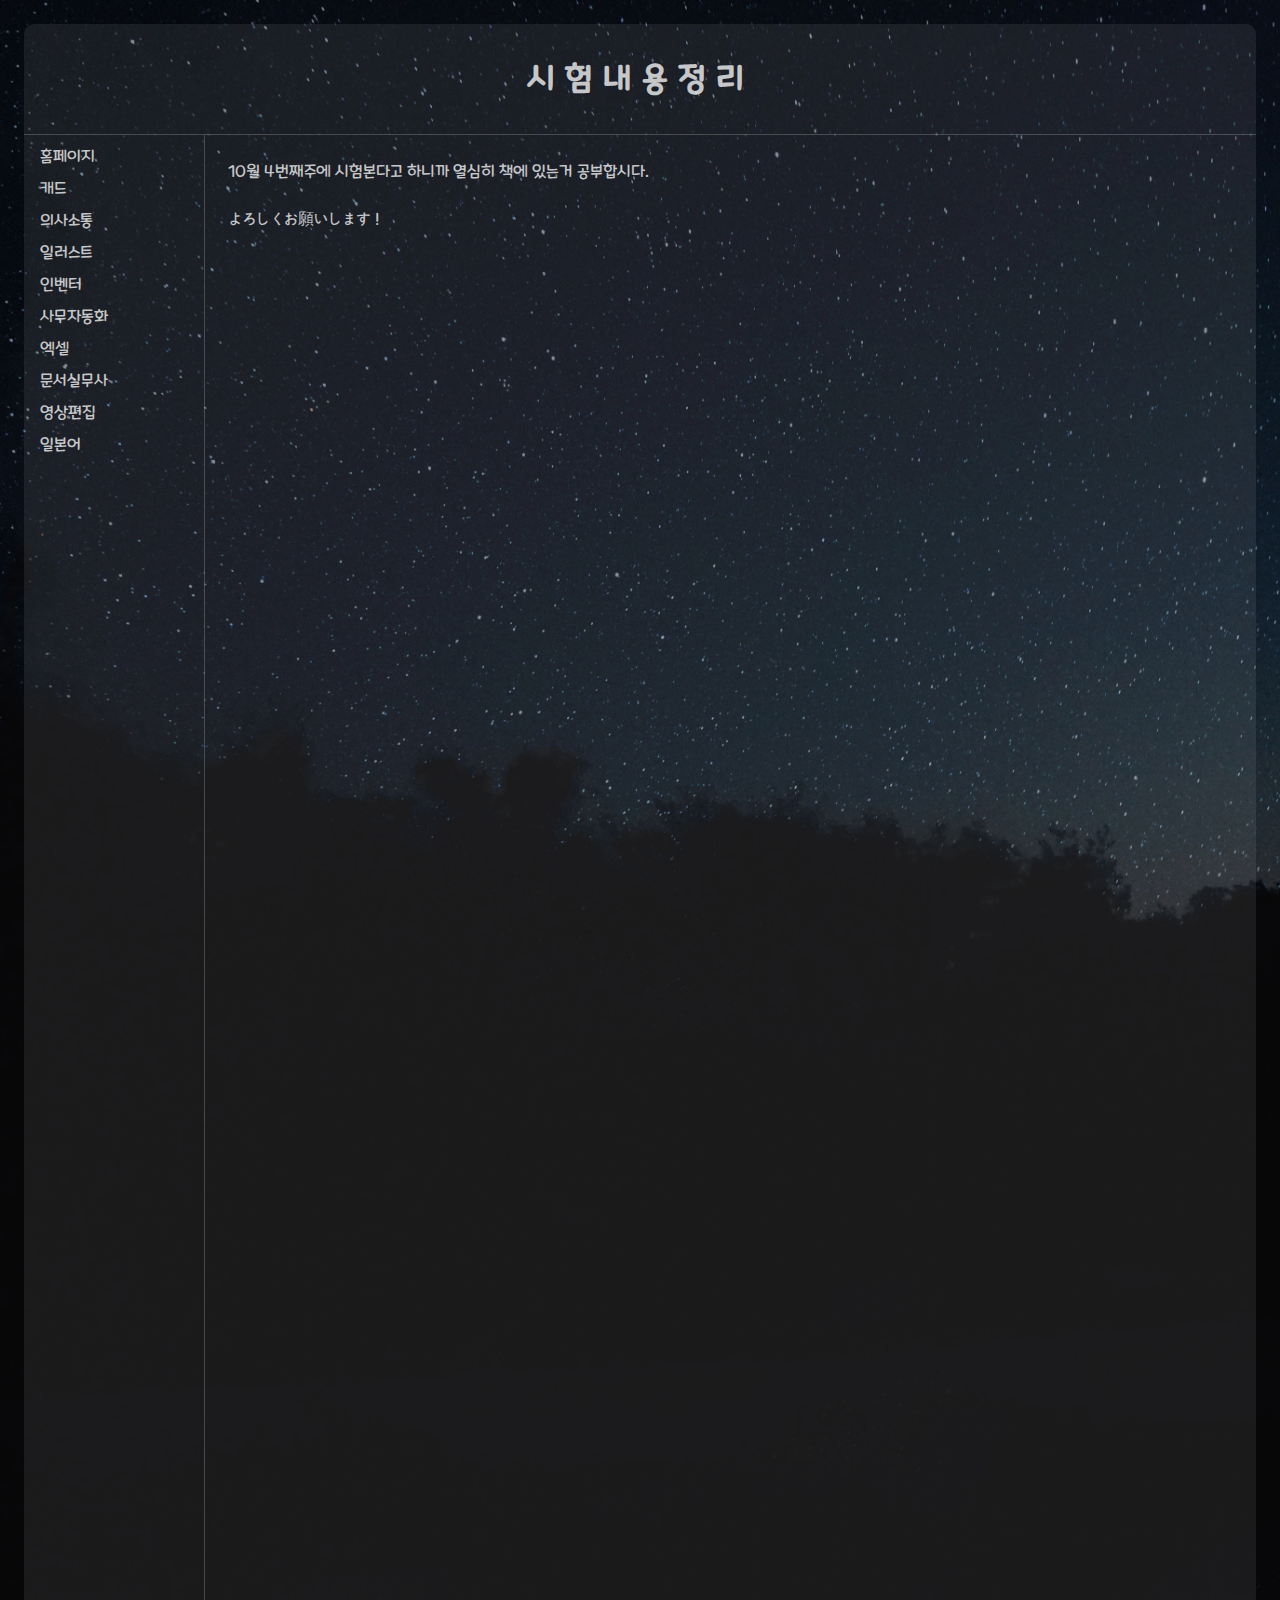
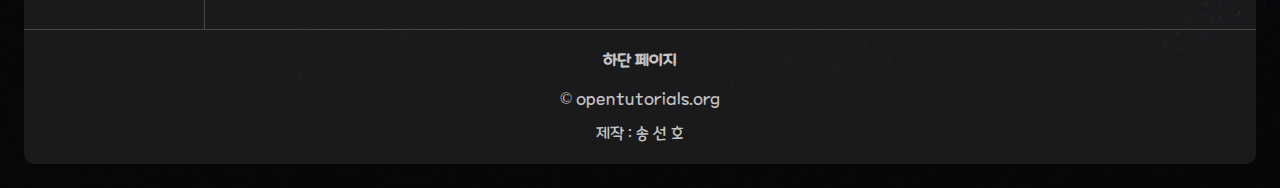
<file: index( 일본어 ).html>
<!DOCTYPE html>
<html lang="en">
<head>
    <meta charset="UTF-8">
    <meta name="viewport" content="width=device-width, initial-scale=1">
    <link href="https://fonts.googleapis.com/css?family=Do+Hyeon" rel="stylesheet">
    <title>日本語</title>
    <link rel="stylesheet" href="exam.css">
    <link rel="shortcut icon" href="favicon.ico" />
</head>
<body>
    <div class="wrap">
        <header>
            <h1><a href="indexmain.html">시험내용정리</a></h1>
        </header>
        <nav>
            <ul>
                <li id="top"><a href="index.html">홈페이지</a></li>
                <li><a href="index(%20cad%20).html">캐드</a></li>
                <li><a href="index(%20communication%20).html">의사소통</a></li>
                <li><a href="index(%20illustrate%20).html">일러스트</a></li>
                <li><a href="index(%20inventor%20).html">인벤터</a></li>
                <li><a href="index(%20%EC%82%AC%EB%AC%B4%EC%9E%90%EB%8F%99%ED%99%94%20).html">사무자동화</a></li>
                <li><a href="index(%20excel%20).html">엑셀</a></li>
                <li><a href="index(%20%EB%AC%B8%EC%84%9C%EC%8B%A4%EB%B6%80%EC%82%AC%20).html">문서실무사</a></li>
                <li><a href="index(%20aftereffect%20).html">영상편집</a></li>
                <li><a href="index(%20%EC%9D%BC%EB%B3%B8%EC%96%B4%20).html">일본어</a></li>
            </ul>
        </nav>
        <article id="#">
            10월 4번째주에 시험본다고 하니까 열심히 책에 있는거 공부합시다. <br><br>
            よろしくお願いします！
        </article>
        <footer>
            <h4>하단 페이지</h4>
            &copy;<a href="https://opentutorials.org/course/1"> opentutorials.org</a>
            <p>제작 : 송 선 호</p>
        </footer>
    </div>
</body>
</html>
</file>
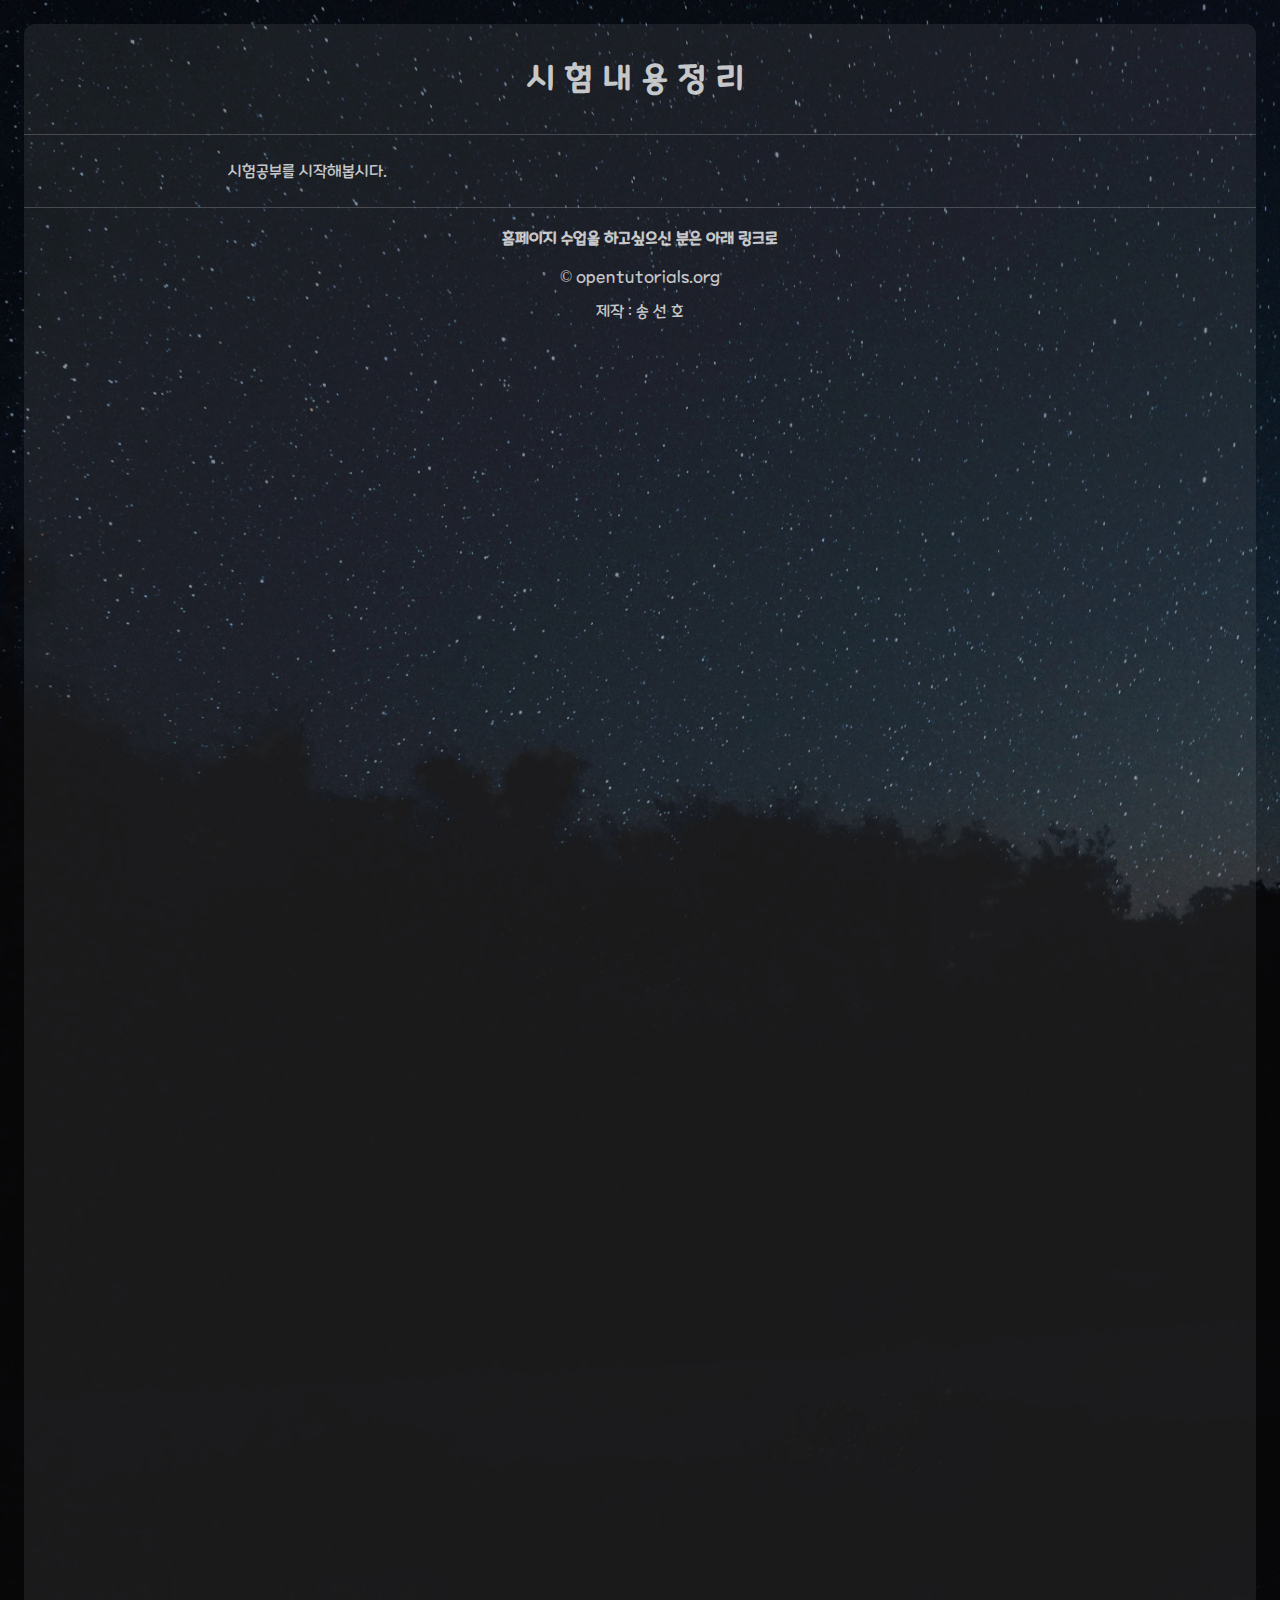
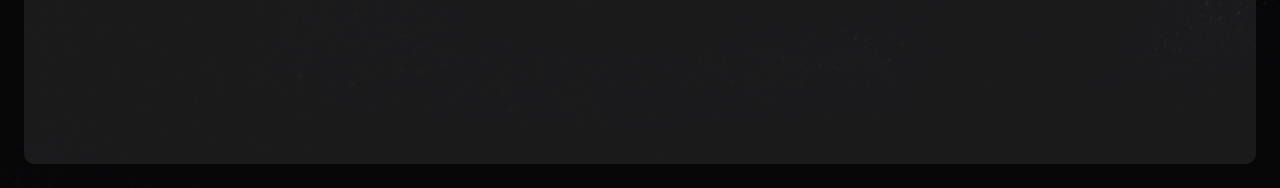
<file: indexmain.html>
<!DOCTYPE html>
<html lang="en">
<head>
    <meta charset="UTF-8">
    <meta name="viewport" content="width=device-width, initial-scale=1">
    <link href="https://fonts.googleapis.com/css?family=Do+Hyeon" rel="stylesheet">
    <title>Home</title>
    <link rel="stylesheet" href="exam.css">
    <link rel="shortcut icon" href="favicon.ico" />
</head>
<body>
    <div class="wrap">
        <header>
            <h1><a href="indexmain.html">시험내용정리</a></h1>
        </header>
        <article id="#" style="">
            시험공부를 시작해봅시다.
        </article>
        <footer>
            <h4>홈페이지 수업을 하고싶으신 분은 아래 링크로</h4>
            &copy;<a href="https://opentutorials.org/course/1"> opentutorials.org</a>
            <p>제작 : 송 선 호</p>
        </footer>
    </div>
</body>
</html>
</file>
<file: exam.css>
@font-face {
font-family : '메이플스토리';
src : url('Maplestory Light.ttf') format('truetype');
}
        *{
            box-sizing: border-box;
        }
        body{
            padding : 1rem;
            background-image: url(5.jpg);
            background-size : cover;
            color : rgba(255,255,255,0.75);
        }
        .wrap{
            max-width: 1450px;
            margin : auto;
            height : 1740px;
            background-color : rgba(255,255,255,0.08);
            border-radius: 10px;
        }
        header{
            border-bottom : 1px solid rgba(255,255,255,0.2);;
            padding : 1rem;
            text-align: center;
            background-color : ;
        }
        header h1{
            font-family: '메이플스토리';
            color : rgba(255,255,255,0.9);
            letter-spacing: 10px;
        }
        nav{
            height : 1494px;
            border-right : 1px solid rgba(255,255,255,0.2);;
            float : left;
            padding : 0;
            margin : 0;
            font-family: '메이플스토리';
        }
        nav ul{
            list-style: none;
            padding : 0;
            margin: 0;
        }
        nav ul li{
            line-height: 2rem;
            padding-left : 1rem;
            padding-right : 1rem;
            width : 180px;
        }
        nav ul li:hover{
            background-color : rgba(0,0,0,0.4);
        }
        a{
            text-decoration : none;
            color : rgba(255,255,255,0.75);
        }
        #top{
            padding-top : 5px;
        }
        article{
            padding : 1.5rem;
/*            display : contents;*/
            padding-left: 204px;
            font-family: '메이플스토리';
            line-height: 150%;
        }
article img{
    width : 700px;
    margin : 1rem;
    margin-left : auto;
    margin-right : auto;
}
footer{
            font-family: '메이플스토리';
            height : 100px;
            border-top : 1px solid rgba(255,255,255,0.2);;
            text-align: center;
            clear : both;
        }
@media(max-width:879px)
{
    .wrap{
            max-width: 1450px;
            margin : auto;
            height : 1800px;
            background-color : rgba(255,255,255,0.08);
        }
}
</file>
